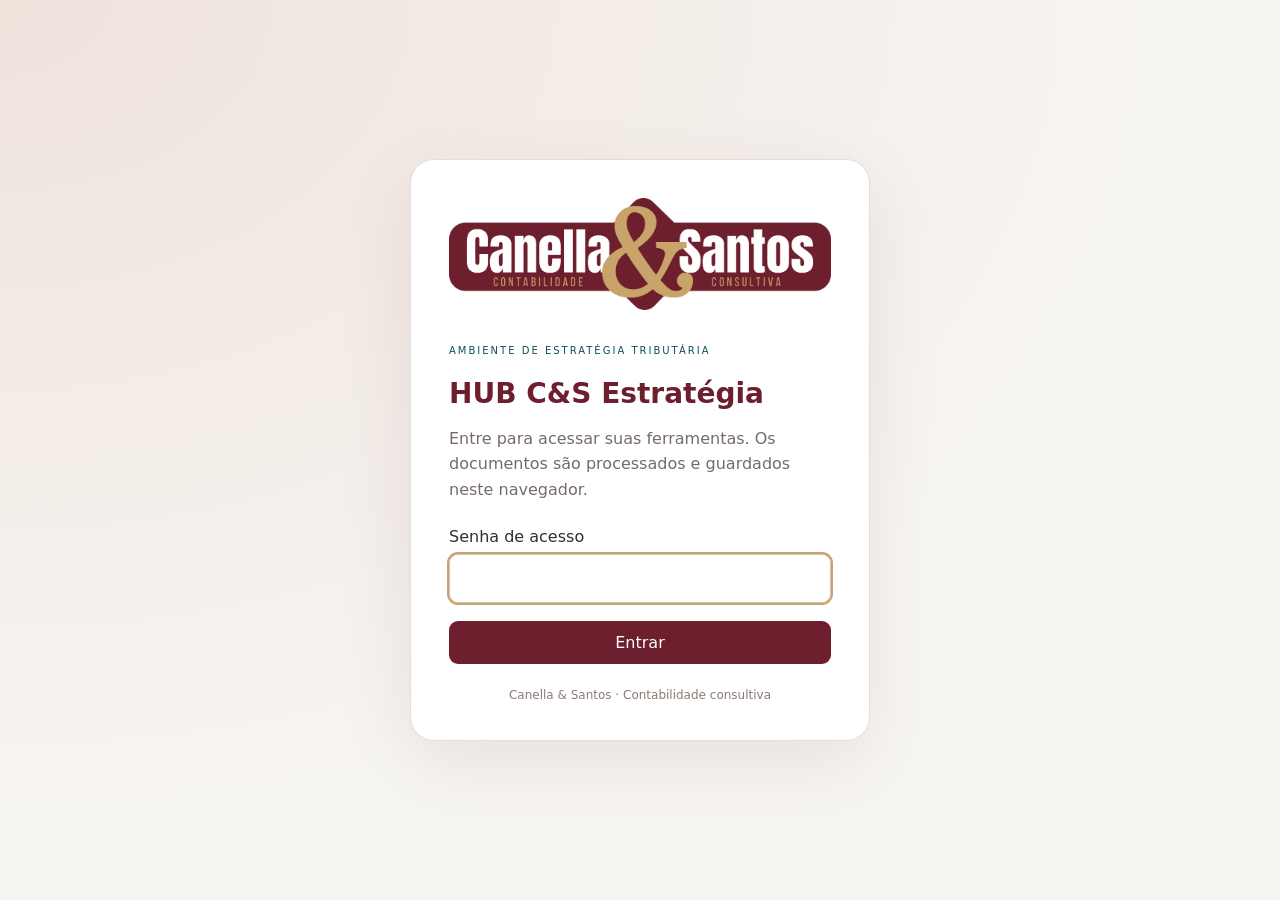
<file: index.html>
<!doctype html><html lang="pt-BR"><head><meta charset="utf-8"><meta name="viewport" content="width=device-width,initial-scale=1"><meta name="robots" content="noindex,nofollow"><title>C&S Estratégia · Acesso</title><link rel="icon" href="favicon.svg"><link rel="stylesheet" href="access.css?v=6ace398acd98277c"><script src="boot.mjs?v=ce58b55766c7c669" type="module"></script></head><body>
<main id="login"><img src="logo.png" alt="Canella & Santos"><small>AMBIENTE DE ESTRATÉGIA TRIBUTÁRIA</small><h1>HUB C&S Estratégia</h1><p>Entre para acessar suas ferramentas. Os documentos são processados e guardados neste navegador.</p><form id="access"><label for="password">Senha de acesso</label><input id="password" type="password" autocomplete="current-password" required maxlength="256" autofocus><button id="enter">Entrar</button></form><p id="status" role="status"></p><footer>Canella & Santos · Contabilidade consultiva</footer></main>
<section id="workspace" hidden><header><a id="home" href="#hub">C&S Estratégia</a><nav><a href="#auditoria">Auditoria</a><a href="#recuperacao">Recuperação de Créditos</a><a href="#estudo-economico">Estudo Econômico</a><a href="#reestruturacao-passivo">Reestruturação do Passivo</a><a href="#analisador-xml">Analisador XML</a></nav><button id="logout">Sair</button></header><iframe id="app" title="Aplicativo C&S Estratégia"></iframe></section>
</body></html>
</file>
<file: access.css>
*{box-sizing:border-box}[hidden]{display:none!important}body{margin:0;min-height:100vh;display:grid;place-items:center;background:radial-gradient(ellipse at top left,#efe3dc,transparent 65%),#f7f5f2;font:16px system-ui;color:#352d2e}#login{width:min(460px,92vw);padding:38px;background:white;border:1px solid #e5ddd6;border-radius:24px;box-shadow:0 24px 80px #4a122015}#login img{width:100%;margin-bottom:25px}small{color:#0e4f5c;font-size:10px;letter-spacing:2px}h1{font-size:28px;color:#6d1f2d;margin-bottom:12px}p{line-height:1.6;color:#766a6a}label{display:block;margin:24px 0 8px}input{font:inherit;width:100%;padding:14px;border:1px solid #cfc4be;border-radius:9px}input:focus{outline:2px solid #c9a46a}button{font:inherit;padding:12px;background:#6d1f2d;border:0;border-radius:9px;color:white;cursor:pointer}#enter{width:100%;margin-top:18px}button:disabled{opacity:.6;cursor:wait}#status{font-size:13px;color:#6d1f2d}footer{font-size:12px;margin-top:24px;text-align:center;color:#8b7b73}#workspace{position:fixed;inset:0;display:flex;flex-direction:column;background:#fff}#workspace>header{display:flex;align-items:center;gap:24px;padding:8px 20px;background:#4a1220;color:white;font-size:13px;min-height:48px}#workspace a{color:inherit;text-decoration:none}#workspace nav{display:flex;gap:20px}#workspace button{margin-left:auto;background:transparent;padding:6px 12px;border:1px solid #ffffff40}iframe{flex:1;width:100%;border:0;min-height:0}@media(max-width:600px){#workspace>header{gap:12px;font-size:11px;padding:8px}#workspace nav{gap:12px}}

#workspace nav{flex-wrap:wrap;row-gap:6px}@media(max-width:800px){#workspace>header{align-items:flex-start;gap:12px}#workspace nav{column-gap:12px;font-size:11px}#home{white-space:nowrap}}
</file>
